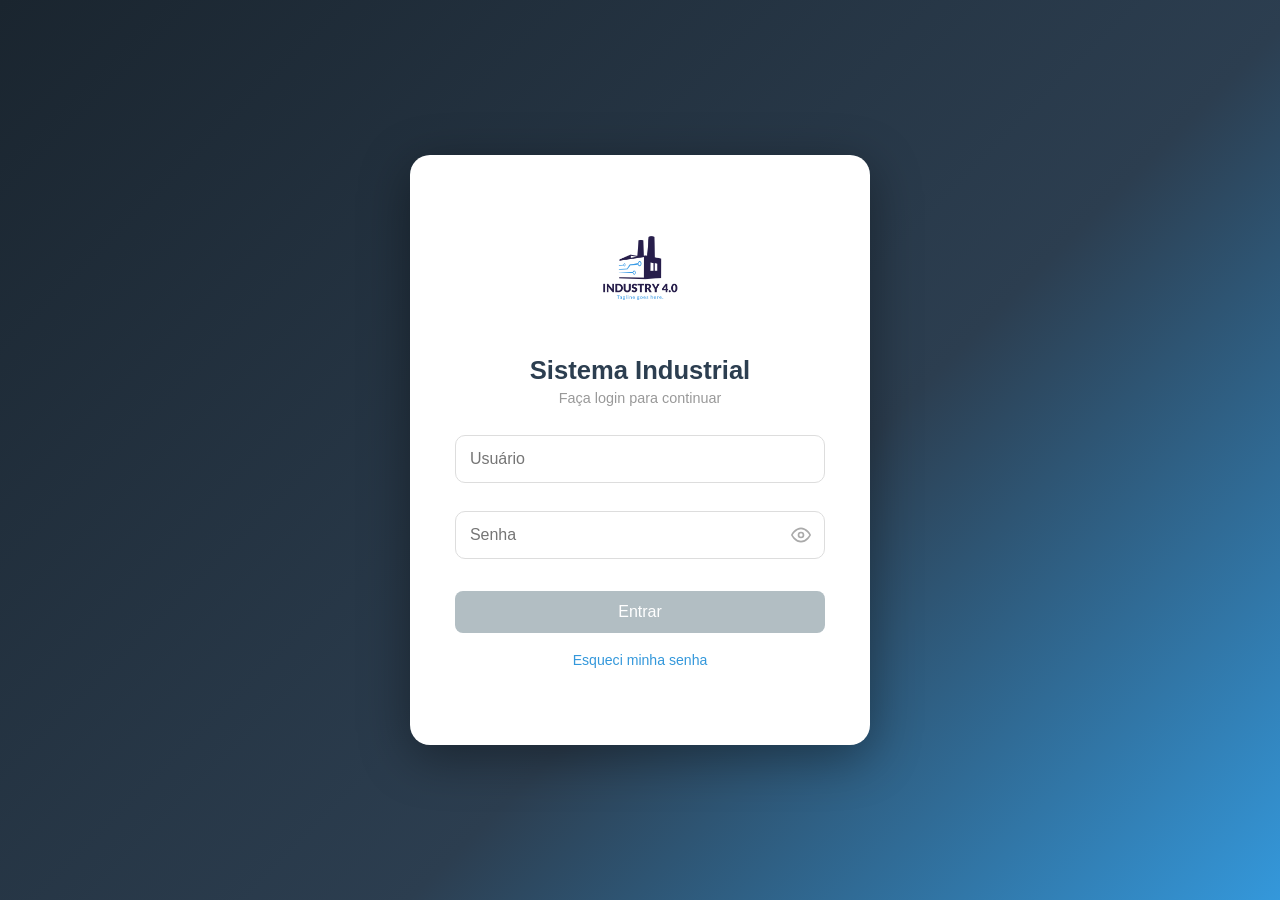
<file: src/main/resources/static/index.html>
<!DOCTYPE html>
<html lang="pt-BR">
<head>
  <meta charset="UTF-8" />
  <meta name="viewport" content="width=device-width, initial-scale=1.0" />
  <title>Sistema Industrial</title>
  <link rel="stylesheet" href="style.css?v=6" />
</head>
<body>

  <div id="toast-container"></div>

  <!-- Modal de confirmação -->
  <div id="modal" class="modal-overlay oculto">
    <div class="modal-box">
      <div class="modal-warn-icon">
        <svg width="26" height="26" viewBox="0 0 24 24" fill="none" stroke="currentColor" stroke-width="2" stroke-linecap="round" stroke-linejoin="round"><path d="M10.29 3.86L1.82 18a2 2 0 0 0 1.71 3h16.94a2 2 0 0 0 1.71-3L13.71 3.86a2 2 0 0 0-3.42 0z"/><line x1="12" y1="9" x2="12" y2="13"/><line x1="12" y1="17" x2="12.01" y2="17"/></svg>
      </div>
      <p id="modal-texto"></p>
      <div class="modal-acoes">
        <button id="modal-sim" class="btn-deletar">Confirmar</button>
        <button id="modal-nao" class="btn-cancelar">Cancelar</button>
      </div>
    </div>
  </div>

  <!-- ── Nav ──────────────────────────────────────────────────── -->
  <nav>
    <div class="nav-logo">
      <img src="logo_fabrica.jpg" width="38" height="38" alt="Logo" style="border-radius:8px;object-fit:cover;" />
      <span>Sistema Industrial</span>
    </div>

    <button onclick="mostrarSecao('funcionarios', this)">
      <svg width="14" height="14" viewBox="0 0 24 24" fill="none" stroke="currentColor" stroke-width="2" stroke-linecap="round" stroke-linejoin="round"><path d="M17 21v-2a4 4 0 0 0-4-4H5a4 4 0 0 0-4 4v2"/><circle cx="9" cy="7" r="4"/><path d="M23 21v-2a4 4 0 0 0-3-3.87"/><path d="M16 3.13a4 4 0 0 1 0 7.75"/></svg>
      Funcionários
    </button>

    <button onclick="mostrarSecao('setores', this)" class="ativo">
      <svg width="14" height="14" viewBox="0 0 24 24" fill="none" stroke="currentColor" stroke-width="2" stroke-linecap="round" stroke-linejoin="round"><rect x="2" y="7" width="20" height="14" rx="2" ry="2"/><path d="M16 21V5a2 2 0 0 0-2-2h-4a2 2 0 0 0-2 2v16"/></svg>
      Setores
    </button>

    <button onclick="mostrarSecao('fabricas', this)">
      <svg width="14" height="14" viewBox="0 0 24 24" fill="none" stroke="currentColor" stroke-width="2" stroke-linecap="round" stroke-linejoin="round"><path d="M2 20a2 2 0 0 0 2 2h16a2 2 0 0 0 2-2V8l-7 5V8l-7 5V4a2 2 0 0 0-2-2H4a2 2 0 0 0-2 2z"/></svg>
      Tipos de Fábrica
    </button>

    <div class="nav-right">
      <div class="nav-user-info">
        <svg width="13" height="13" viewBox="0 0 24 24" fill="none" stroke="currentColor" stroke-width="2" stroke-linecap="round" stroke-linejoin="round"><circle cx="12" cy="8" r="4"/><path d="M4 20c0-4 3.6-7 8-7s8 3 8 7"/></svg>
        <span id="nav-usuario"></span>
      </div>
      <button onclick="sair()" class="btn-sair">
        <svg width="13" height="13" viewBox="0 0 24 24" fill="none" stroke="currentColor" stroke-width="2" stroke-linecap="round" stroke-linejoin="round"><path d="M9 21H5a2 2 0 0 1-2-2V5a2 2 0 0 1 2-2h4"/><polyline points="16 17 21 12 16 7"/><line x1="21" y1="12" x2="9" y2="12"/></svg>
        Sair
      </button>
    </div>
  </nav>

  <!-- ── Main ─────────────────────────────────────────────────── -->
  <main class="main-content">

    <!-- Cards de resumo -->
    <div class="stats-grid">
      <div class="stat-card stat-azul">
        <div class="stat-icon">
          <svg width="20" height="20" viewBox="0 0 24 24" fill="none" stroke="currentColor" stroke-width="2"><path d="M17 21v-2a4 4 0 0 0-4-4H5a4 4 0 0 0-4 4v2"/><circle cx="9" cy="7" r="4"/></svg>
        </div>
        <div class="stat-info">
          <span class="stat-num" id="stat-total-func">—</span>
          <span class="stat-label">Total de Funcionários</span>
        </div>
      </div>
      <div class="stat-card stat-verde">
        <div class="stat-icon">
          <svg width="20" height="20" viewBox="0 0 24 24" fill="none" stroke="currentColor" stroke-width="2"><path d="M22 11.08V12a10 10 0 1 1-5.93-9.14"/><polyline points="22 4 12 14.01 9 11.01"/></svg>
        </div>
        <div class="stat-info">
          <span class="stat-num" id="stat-admitidos">—</span>
          <span class="stat-label">Admitidos</span>
        </div>
      </div>
      <div class="stat-card stat-vermelho">
        <div class="stat-icon">
          <svg width="20" height="20" viewBox="0 0 24 24" fill="none" stroke="currentColor" stroke-width="2"><circle cx="12" cy="12" r="10"/><line x1="15" y1="9" x2="9" y2="15"/><line x1="9" y1="9" x2="15" y2="15"/></svg>
        </div>
        <div class="stat-info">
          <span class="stat-num" id="stat-demitidos">—</span>
          <span class="stat-label">Demitidos</span>
        </div>
      </div>
      <div class="stat-card stat-slate">
        <div class="stat-icon">
          <svg width="20" height="20" viewBox="0 0 24 24" fill="none" stroke="currentColor" stroke-width="2"><rect x="2" y="7" width="20" height="14" rx="2"/><path d="M16 21V5a2 2 0 0 0-2-2h-4a2 2 0 0 0-2 2v16"/></svg>
        </div>
        <div class="stat-info">
          <span class="stat-num" id="stat-setores">—</span>
          <span class="stat-label">Setores</span>
        </div>
      </div>
      <div class="stat-card stat-roxo">
        <div class="stat-icon">
          <svg width="20" height="20" viewBox="0 0 24 24" fill="none" stroke="currentColor" stroke-width="2"><path d="M2 20a2 2 0 0 0 2 2h16a2 2 0 0 0 2-2V8l-7 5V8l-7 5V4a2 2 0 0 0-2-2H4a2 2 0 0 0-2 2z"/></svg>
        </div>
        <div class="stat-info">
          <span class="stat-num" id="stat-fabricas">—</span>
          <span class="stat-label">Tipos de Fábrica</span>
        </div>
      </div>
    </div>

    <!-- ── FUNCIONÁRIOS ──────────────────────────────────────── -->
    <section id="funcionarios" class="secao oculto">
      <div class="secao-header">
        <h2 class="secao-titulo">Funcionários</h2>
        <p class="secao-sub">Gerencie o quadro de pessoal da fábrica</p>
      </div>

      <div class="card">
        <div class="card-header">
          <span id="form-func-titulo">Novo Funcionário</span>
        </div>
        <form id="form-funcionario" class="form-grid">
          <input type="hidden" id="func-id" />
          <div class="form-group">
            <label for="func-nome">Nome</label>
            <input type="text" id="func-nome" placeholder="Nome completo" />
          </div>
          <div class="form-group">
            <label for="func-cargo">Cargo</label>
            <input type="text" id="func-cargo" placeholder="Cargo ou função" />
          </div>
          <div class="form-group">
            <label for="func-status">Status</label>
            <select id="func-status" onchange="toggleDemissao()">
              <option value="ADMITIDO">Admitido</option>
              <option value="DEMITIDO">Demitido</option>
            </select>
          </div>
          <div class="form-group">
            <label for="func-admissao">Data de Admissão</label>
            <input type="date" id="func-admissao" />
          </div>
          <div class="form-group oculto" id="grupo-demissao">
            <label for="func-demissao">Data de Demissão</label>
            <input type="date" id="func-demissao" />
          </div>
          <div class="form-group">
            <label for="func-setor">Setor</label>
            <select id="func-setor">
              <option value="">— Setor —</option>
            </select>
          </div>
          <div class="form-acoes">
            <button type="submit" class="btn-salvar">Salvar</button>
            <button type="button" class="btn-cancelar oculto" id="btn-cancelar-func" onclick="cancelarEdicaoFunc()">Cancelar</button>
          </div>
        </form>
      </div>

      <div class="card">
        <div class="card-header">
          <span>Lista de Funcionários</span>
          <div class="filtro-inline">
            <select id="filtro-func-status" onchange="listarFuncionarios()">
              <option value="">Todos os status</option>
              <option value="ADMITIDO">Admitidos</option>
              <option value="DEMITIDO">Demitidos</option>
            </select>
            <select id="filtro-func-setor" onchange="listarFuncionarios()">
              <option value="">Todos os setores</option>
            </select>
          </div>
        </div>
        <table>
          <thead>
            <tr><th>#</th><th>Nome</th><th>Cargo</th><th>Status</th><th>Setor</th><th>Admissão</th><th>Ações</th></tr>
          </thead>
          <tbody id="tabela-funcionarios"></tbody>
        </table>
        <p id="msg-funcionarios" class="vazio oculto">Nenhum funcionário encontrado.</p>
      </div>
    </section>

    <!-- ── SETORES ───────────────────────────────────────────── -->
    <section id="setores" class="secao">
      <div class="secao-header">
        <h2 class="secao-titulo">Setores</h2>
        <p class="secao-sub">Cadastre os setores da organização</p>
      </div>

      <div class="card">
        <div class="card-header">
          <span id="form-setor-titulo">Novo Setor</span>
        </div>
        <form id="form-setor" class="form-inline">
          <input type="hidden" id="setor-id" />
          <div class="form-group" style="flex:1;min-width:200px">
            <label for="setor-nome">Nome do setor</label>
            <input type="text" id="setor-nome" placeholder="Ex: Produção, Logística..." />
          </div>
          <div class="form-acoes">
            <button type="submit" class="btn-salvar">Salvar</button>
            <button type="button" class="btn-cancelar oculto" id="btn-cancelar-setor" onclick="cancelarEdicaoSetor()">Cancelar</button>
          </div>
        </form>
      </div>

      <div class="card">
        <div class="card-header"><span>Lista de Setores</span></div>
        <table>
          <thead><tr><th>#</th><th>Nome</th><th>Ações</th></tr></thead>
          <tbody id="tabela-setores"></tbody>
        </table>
        <p id="msg-setores" class="vazio oculto">Nenhum setor cadastrado.</p>
      </div>
    </section>

    <!-- ── TIPOS DE FÁBRICA ──────────────────────────────────── -->
    <section id="fabricas" class="secao oculto">
      <div class="secao-header">
        <h2 class="secao-titulo">Tipos de Fábrica</h2>
        <p class="secao-sub">Classifique os tipos de unidade fabril</p>
      </div>

      <div class="card">
        <div class="card-header">
          <span id="form-fabrica-titulo">Novo Tipo de Fábrica</span>
        </div>
        <form id="form-fabrica" class="form-grid">
          <input type="hidden" id="fabrica-id" />
          <div class="form-group">
            <label for="fabrica-nome">Nome</label>
            <input type="text" id="fabrica-nome" placeholder="Nome do tipo" />
          </div>
          <div class="form-group">
            <label for="fabrica-descricao">Descrição</label>
            <input type="text" id="fabrica-descricao" placeholder="Descrição opcional" />
          </div>
          <div class="form-acoes">
            <button type="submit" class="btn-salvar">Salvar</button>
            <button type="button" class="btn-cancelar oculto" id="btn-cancelar-fabrica" onclick="cancelarEdicaoFabrica()">Cancelar</button>
          </div>
        </form>
      </div>

      <div class="card">
        <div class="card-header"><span>Lista de Tipos</span></div>
        <table>
          <thead><tr><th>#</th><th>Nome</th><th>Descrição</th><th>Ações</th></tr></thead>
          <tbody id="tabela-fabricas"></tbody>
        </table>
        <p id="msg-fabricas" class="vazio oculto">Nenhum tipo de fábrica cadastrado.</p>
      </div>
    </section>

  </main>

  <script src="app.js?v=6"></script>
</body>
</html>
</file>
<file: src/main/resources/static/style.css>
/* ── Reset ────────────────────────────────────────────────────── */
* { box-sizing: border-box; margin: 0; padding: 0; }
body { font-family: sans-serif; background: #f4f4f4; color: #333; }

/* ── Animações ────────────────────────────────────────────────── */
@keyframes fadeIn {
  from { opacity: 0; transform: translateY(16px); }
  to   { opacity: 1; transform: translateY(0); }
}
@keyframes slideDown {
  from { opacity: 0; transform: translateY(-20px); }
  to   { opacity: 1; transform: translateY(0); }
}
@keyframes rowIn {
  from { opacity: 0; transform: translateX(-12px); }
  to   { opacity: 1; transform: translateX(0); }
}
@keyframes shake {
  0%,100% { transform: translateX(0); }
  20%     { transform: translateX(-10px); }
  40%     { transform: translateX(10px); }
  60%     { transform: translateX(-8px); }
  80%     { transform: translateX(8px); }
}
@keyframes pulse {
  0%,100% { transform: scale(1); }
  50%     { transform: scale(1.04); }
}

/* ── Login ────────────────────────────────────────────────────── */
.login-body {
  min-height: 100vh;
  display: flex;
  align-items: center;
  justify-content: center;
  background: linear-gradient(135deg, #1a252f 0%, #2c3e50 60%, #3498db 100%);
}
.login-card {
  background: #fff;
  border-radius: 20px;
  padding: 3rem 2.8rem;
  width: 460px;
  text-align: center;
  box-shadow: 0 12px 50px rgba(0,0,0,.38);
  animation: fadeIn .5s ease;
}
.login-card.shake { animation: shake .4s ease; }

.logo-wrap {
  margin-bottom: 1.2rem;
  animation: pulse 2.5s infinite;
}
.login-card h1 { font-size: 1.6rem; margin-bottom: .3rem; color: #2c3e50; }
.login-sub { color: #999; font-size: .9rem; margin-bottom: 1.8rem; }

.input-group {
  position: relative;
  margin-bottom: 1rem;
  width: 100%;
}
.input-group .input-icon {
  position: absolute;
  left: .75rem;
  top: 50%;
  transform: translateY(-50%);
  font-size: 1rem;
}
.input-group input {
  width: 100%;
  padding: .88rem 3rem .88rem .88rem;
  border: 1px solid #ddd;
  border-radius: 10px;
  font-size: 1rem;
  transition: border-color .2s, box-shadow .2s;
}
.input-group input:focus {
  outline: none;
  border-color: #3498db;
  box-shadow: 0 0 0 3px rgba(52,152,219,.15);
}

/* Botão olho — ver/ocultar senha */
.btn-olho {
  position: absolute;
  right: .65rem;
  top: 50%;
  transform: translateY(-50%);
  background: none;
  border: none;
  padding: .25rem;
  cursor: pointer;
  color: #aaa;
  display: flex;
  align-items: center;
  transition: color .2s;
  border-radius: 4px;
}
.btn-olho:hover  { color: #3498db; opacity: 1; }
.btn-olho:active { transform: translateY(-50%) scale(.92); }

.btn-login {
  width: 100%;
  padding: .75rem;
  background: #2c3e50;
  color: #fff;
  border: none;
  border-radius: 8px;
  font-size: 1rem;
  cursor: pointer;
  transition: background .2s, transform .1s;
  margin-top: .25rem;
}
.btn-login:hover         { background: #3498db; }
.btn-login:active        { transform: scale(.98); }
.btn-login:disabled      { background: #b2bec3; cursor: not-allowed; transform: none; }
.btn-login:disabled:hover{ background: #b2bec3; }

.login-bloqueado {
  margin-top: 1rem;
  color: #c0392b;
  font-size: .88rem;
  font-weight: 600;
  padding: .75rem 1rem;
  background: #fdecea;
  border-radius: 8px;
  border: 1px solid #f5c6cb;
  text-align: center;
  animation: fadeIn .3s ease;
}
.link-esqueci {
  color: #3498db;
  font-size: .88rem;
  text-decoration: none;
  transition: color .2s;
}
.link-esqueci:hover { color: #2c3e50; text-decoration: underline; }

.rec-sucesso {
  margin-top: 1rem;
  color: #27ae60;
  font-size: .9rem;
  animation: fadeIn .35s ease;
}

/* ── Nav ──────────────────────────────────────────────────────── */
nav {
  background: #2c3e50;
  padding: .6rem 1.5rem;
  display: flex;
  align-items: center;
  gap: .5rem;
  animation: slideDown .4s ease;
}
.nav-logo {
  display: flex;
  align-items: center;
  gap: .6rem;
  color: #fff;
  font-weight: 700;
  font-size: 1rem;
  margin-right: 1rem;
  white-space: nowrap;
}
nav button {
  background: transparent;
  color: #ccc;
  border: none;
  padding: .45rem .9rem;
  border-radius: 6px;
  font-size: .9rem;
  cursor: pointer;
  transition: background .2s, color .2s;
}
nav button:hover, nav button.ativo {
  background: #fff;
  color: #2c3e50;
  font-weight: 600;
}
.btn-sair { margin-left: auto !important; color: #e74c3c !important; }
.btn-sair:hover { background: #e74c3c !important; color: #fff !important; }

/* ── Seções ───────────────────────────────────────────────────── */
.secao { padding: 2rem; animation: fadeIn .35s ease; }
.oculto { display: none !important; }
h1 { margin-bottom: 1.5rem; }

/* ── Formulário ───────────────────────────────────────────────── */
form {
  display: flex;
  gap: .75rem;
  margin-bottom: 1rem;
  flex-wrap: wrap;
}
input, select {
  padding: .5rem .75rem;
  border: 1px solid #ccc;
  border-radius: 6px;
  font-size: 1rem;
  flex: 1;
  min-width: 140px;
  transition: border-color .2s, box-shadow .2s;
}
input:focus, select:focus {
  outline: none;
  border-color: #3498db;
  box-shadow: 0 0 0 3px rgba(52,152,219,.15);
}
input.erro, select.erro { border-color: #e74c3c; box-shadow: 0 0 0 3px rgba(231,76,60,.15); }

/* ── Filtro ───────────────────────────────────────────────────── */
.filtro-bar {
  display: flex;
  gap: .75rem;
  margin-bottom: 1rem;
  flex-wrap: wrap;
}
.filtro-bar input,
.filtro-bar select { flex: 1; min-width: 160px; }

/* ── Botões ───────────────────────────────────────────────────── */
button {
  padding: .5rem 1.2rem;
  border: none;
  border-radius: 6px;
  font-size: 1rem;
  cursor: pointer;
  transition: opacity .15s, transform .1s;
}
button:hover  { opacity: .88; }
button:active { transform: scale(.97); }
.btn-salvar   { background: #27ae60; color: #fff; }
.btn-editar   { background: #2980b9; color: #fff; }
.btn-deletar  { background: #e74c3c; color: #fff; }
.btn-cancelar { background: #aaa;    color: #fff; }

/* ── Tabela ───────────────────────────────────────────────────── */
table {
  width: 100%;
  border-collapse: collapse;
  background: #fff;
  border-radius: 8px;
  overflow: hidden;
  box-shadow: 0 1px 4px rgba(0,0,0,.1);
}
th, td { padding: .75rem 1rem; text-align: left; border-bottom: 1px solid #eee; }
th { background: #f9f9f9; font-weight: 600; }
tbody tr { animation: rowIn .25s ease; transition: background .15s; }
tbody tr:hover { background: #f0f7ff; }
.acoes { display: flex; gap: .5rem; }

/* Badge status */
.badge { padding: .2rem .65rem; border-radius: 12px; font-size: .82rem; font-weight: 600; }
.badge.ADMITIDO { background: #d4edda; color: #155724; }
.badge.DEMITIDO { background: #f8d7da; color: #721c24; }

.vazio { text-align: center; color: #999; padding: 1.5rem; }

/* ── Modal ────────────────────────────────────────────────────── */
.modal-overlay {
  position: fixed;
  inset: 0;
  background: rgba(0,0,0,.45);
  display: flex;
  align-items: center;
  justify-content: center;
  z-index: 999;
  animation: fadeIn .2s ease;
}
.modal-box {
  background: #fff;
  border-radius: 12px;
  padding: 2rem;
  width: 340px;
  text-align: center;
  box-shadow: 0 6px 30px rgba(0,0,0,.25);
  animation: fadeIn .25s ease;
}
.modal-box p { font-size: 1.05rem; margin-bottom: 1.5rem; }
.modal-acoes { display: flex; gap: 1rem; justify-content: center; }
.modal-acoes button { min-width: 110px; }

/* ── Toast ────────────────────────────────────────────────────── */
@keyframes toastIn {
  from { opacity: 0; transform: translateX(60px); }
  to   { opacity: 1; transform: translateX(0); }
}
@keyframes toastOut {
  from { opacity: 1; transform: translateX(0); }
  to   { opacity: 0; transform: translateX(60px); }
}
#toast-container {
  position: fixed;
  top: 1.2rem;
  right: 1.2rem;
  z-index: 9999;
  display: flex;
  flex-direction: column;
  gap: .5rem;
  pointer-events: none;
}
.toast {
  display: flex;
  align-items: center;
  gap: .6rem;
  padding: .75rem 1.1rem;
  border-radius: 10px;
  font-size: .9rem;
  font-weight: 500;
  box-shadow: 0 4px 16px rgba(0,0,0,.18);
  min-width: 220px;
  max-width: 320px;
  animation: toastIn .3s ease;
  pointer-events: auto;
}
.toast.saindo { animation: toastOut .35s ease forwards; }
.toast.erro   { background: #e74c3c; color: #fff; }
.toast.aviso  { background: #f39c12; color: #fff; }
.toast.ok     { background: #27ae60; color: #fff; }
.toast-icone  { font-size: 1.1rem; flex-shrink: 0; }

/* ── v6 — Layout profissional ─────────────────────────────── */

/* Nav: ícones alinhados + lado direito */
nav button { display: flex; align-items: center; gap: .4rem; }
.nav-right  { margin-left: auto; display: flex; align-items: center; gap: .4rem; }
.nav-user-info {
  display: flex; align-items: center; gap: .35rem;
  color: #9aacb8; font-size: .82rem;
  padding: .3rem .7rem; border-radius: 6px; white-space: nowrap;
}
.btn-sair { margin-left: 0 !important; }

/* Área principal */
.main-content {
  max-width: 1280px;
  margin: 0 auto;
  padding: 1.5rem 2rem 3rem;
}
.main-content .secao { padding: 0; }

/* ── Cards de resumo ──────────────────────────────────────── */
.stats-grid {
  display: grid;
  grid-template-columns: repeat(auto-fit, minmax(170px, 1fr));
  gap: 1rem;
  margin-bottom: 1.5rem;
}
.stat-card {
  background: #fff;
  border-radius: 12px;
  padding: 1.1rem 1.3rem;
  display: flex; align-items: center; gap: .9rem;
  box-shadow: 0 1px 4px rgba(0,0,0,.07);
  border-left: 4px solid transparent;
  animation: fadeIn .35s ease;
}
.stat-card.stat-azul     { border-color: #3498db; }
.stat-card.stat-verde    { border-color: #27ae60; }
.stat-card.stat-vermelho { border-color: #e74c3c; }
.stat-card.stat-slate    { border-color: #7f8c8d; }
.stat-card.stat-roxo     { border-color: #8e44ad; }

.stat-icon {
  width: 42px; height: 42px; border-radius: 10px;
  display: flex; align-items: center; justify-content: center; flex-shrink: 0;
}
.stat-azul .stat-icon     { background: #ebf5fb; color: #3498db; }
.stat-verde .stat-icon    { background: #eafaf1; color: #27ae60; }
.stat-vermelho .stat-icon { background: #fdf2f2; color: #e74c3c; }
.stat-slate .stat-icon    { background: #f2f3f4; color: #7f8c8d; }
.stat-roxo .stat-icon     { background: #f5eef8; color: #8e44ad; }

.stat-num   { display: block; font-size: 1.65rem; font-weight: 700; color: #2c3e50; line-height: 1.1; }
.stat-label { font-size: .75rem; color: #888; margin-top: .15rem; display: block; }

/* ── Cabeçalho de seção ───────────────────────────────────── */
.secao-header { margin-bottom: 1.1rem; }
.secao-titulo { font-size: 1.3rem; color: #2c3e50; margin: 0 0 .2rem; }
.secao-sub    { font-size: .82rem; color: #aaa; margin: 0; }

/* ── Card ─────────────────────────────────────────────────── */
.card {
  background: #fff;
  border-radius: 12px;
  box-shadow: 0 1px 5px rgba(0,0,0,.08);
  margin-bottom: 1.2rem;
  overflow: hidden;
}
.card-header {
  padding: .8rem 1.4rem;
  border-bottom: 1px solid #f0f0f0;
  font-weight: 600; font-size: .9rem; color: #2c3e50;
  display: flex; align-items: center; justify-content: space-between;
  gap: 1rem; flex-wrap: wrap;
}
.card table  { box-shadow: none; border-radius: 0; }
.card .vazio { padding: 1.8rem; }

/* ── Formulários dentro de card ───────────────────────────── */
.card form { margin-bottom: 0; padding: 1.2rem 1.4rem; }

.form-grid {
  display: grid !important;
  grid-template-columns: repeat(auto-fill, minmax(185px, 1fr));
  gap: .85rem; align-items: end;
}
.form-inline {
  display: flex !important;
  gap: .85rem; align-items: flex-end; flex-wrap: wrap;
}
.form-group {
  display: flex; flex-direction: column; gap: .28rem;
}
.form-group label {
  font-size: .72rem; font-weight: 700;
  color: #666; text-transform: uppercase; letter-spacing: .04em;
}
.form-group input,
.form-group select { flex: none; min-width: unset; width: 100%; }

.form-acoes { display: flex; gap: .5rem; align-items: center; }

/* ── Filtro inline no card-header ─────────────────────────── */
.filtro-inline { display: flex; gap: .5rem; flex-wrap: wrap; }
.filtro-inline select { padding: .3rem .6rem; font-size: .82rem; min-width: 130px; flex: 1; }

/* ── Modal ícone de aviso ─────────────────────────────────── */
.modal-warn-icon {
  width: 52px; height: 52px; border-radius: 50%;
  background: #fff8e1; color: #f39c12;
  display: flex; align-items: center; justify-content: center;
  margin: 0 auto .9rem;
}
</file>
